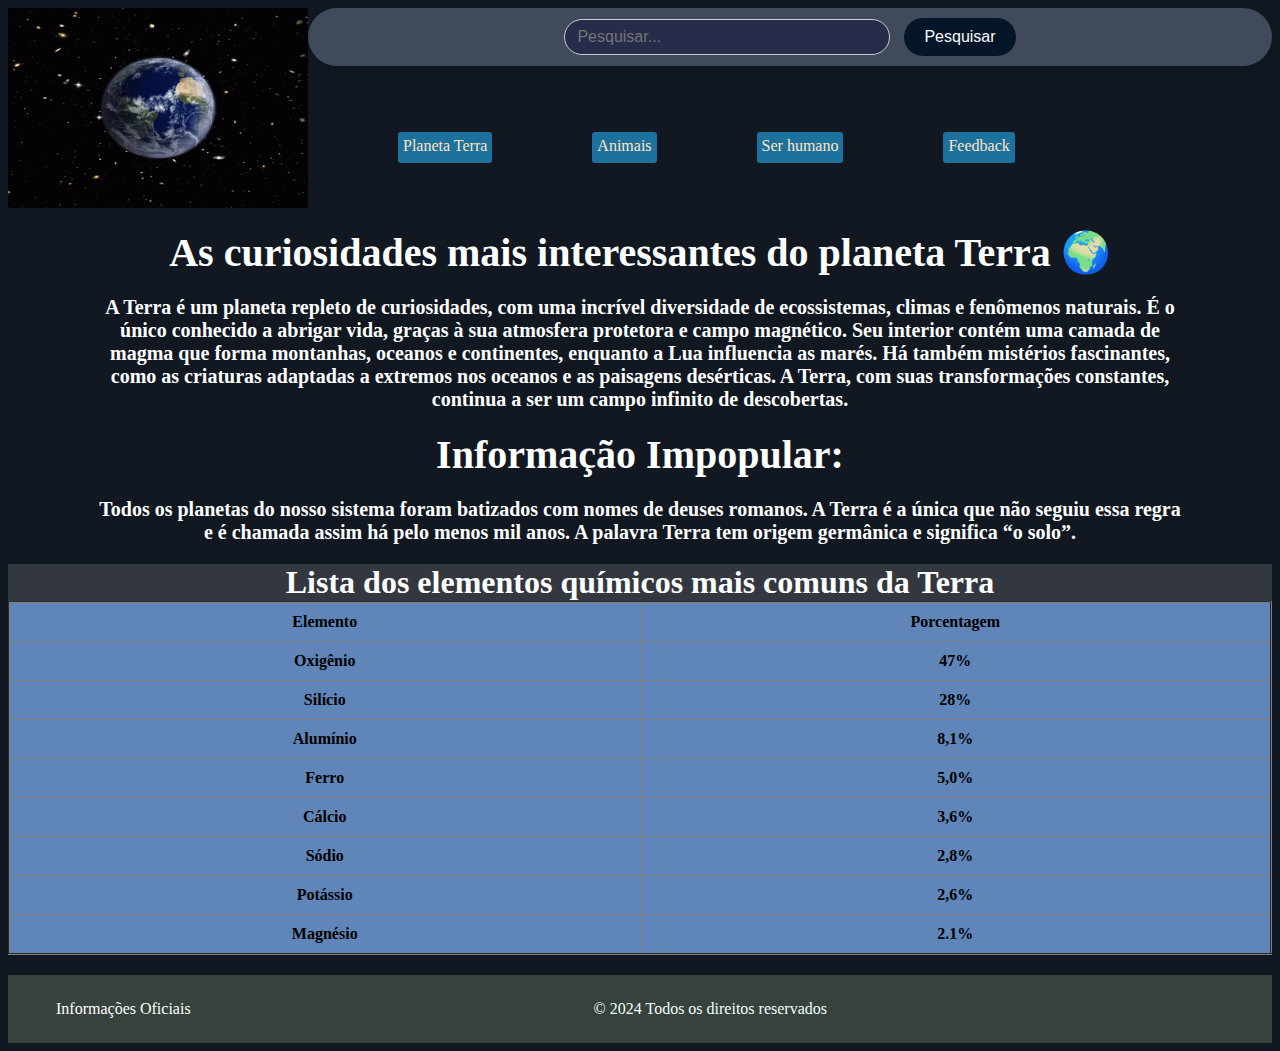
<file: projeto_site/Inicio/index.html>
<!DOCTYPE html>
<html lang="pt-BR">
<head>
    <meta charset="UTF-8">
    <meta name="viewport" content="width=device-width, initial-scale=1.0">
    <link href="../css/style.css" rel="stylesheet">
    <title>O planeta Terra</title>
</head>

<body>
    <!-- Início  -->
   <!-- cabeçalho -->
    <header>
        <div id="logo" class="links">
            <img src="../imagens/5.gif" alt="planeta terra" height="200" width="300" align="left">
          
        </div>
       
    </header>
    <!--Desafio-->
    <div class="container-pesquisa">
        <form action="resultados_pesquisa.html" method="GET">
            <input type="text" name="consulta" class="input-pesquisa" placeholder="Pesquisar..." required>
            <button type="submit" class="botao-pesquisa">Pesquisar</button>
        </form>
    </div>
   <nav id="menu-principal">
    <ul class="links">
        <li><a href="../Curiosidades Mundo (planeta Terra)/curiosidade.html" target="_blank">  Planeta Terra </a>
        </li>
        <li><a href="../Curiosidades mundo animal/animal.html" target="_blank"> Animais </a></li>
        <li><a href="../Curiosidades do ser humano/humano.html" target="_blank"> Ser humano</a></li>
        <li><a href="../Opinião - contato/contato.html" target="_blank">Feedback</a></li>
    </ul>
       
    <section id="paragrafo-principal" class="conteudo">
    <h1 > As curiosidades mais interessantes do planeta Terra 🌍</h1>

         <p><strong> A Terra é um planeta repleto de curiosidades, com uma incrível diversidade de ecossistemas, climas e fenômenos naturais. É o único conhecido a abrigar vida, graças à sua atmosfera protetora e campo magnético. Seu interior contém uma camada de magma que forma montanhas, oceanos e continentes, enquanto a Lua influencia as marés. Há também mistérios fascinantes, como as criaturas adaptadas a extremos nos oceanos e as paisagens desérticas. A Terra, com suas transformações constantes, continua a ser um campo infinito de descobertas.</strong></p></section>
<section id="paragrafo-secundario" class="conteudo">
    <h1><strong> Informação Impopular: </strong></h1>
    <p><strong> Todos os planetas do nosso sistema foram batizados com nomes de deuses romanos. A Terra é a única que não seguiu essa regra e é chamada assim há pelo menos mil anos. A palavra Terra tem origem germânica e significa “o solo”. </strong></p>
</section>
        <table border="2" width="100%"> 
            <tr> 
                <caption> <h1 id="tabela" class="elementos">Lista dos elementos químicos mais comuns da Terra </h1></caption>
                <td colspan="2"><strong> Elemento</strong></td>
                <td colspan="2"> <strong> Porcentagem</strong></td>
            </tr>
            <tr> 
                <td colspan="2"> Oxigênio</td>
                <td colspan="2"> 47%</td>
            </tr>
            <tr> 
                <td colspan="2"> Silício</td>
                <td colspan="2">  28%</td>
            </tr>
            <tr> 
                <td colspan="2"> Alumínio</td>
                <td colspan="2">  8,1%</td>
            </tr>
            <tr> 
                <td colspan="2"> Ferro </td>
                <td colspan="2"> 5,0% </td>
            </tr>
            <tr> 
                <td colspan="2"> Cálcio  </td>
                <td colspan="2">  3,6% </td>
            </tr>
            <tr> 
                <td colspan="2"> Sódio  </td>
                <td colspan="2"> 2,8%</td>
            </tr>
            <tr> 
                <td colspan="2"> Potássio  </td>
                <td colspan="2"> 2,6%</td>
            </tr>
            <tr> 
                <td colspan="2"> Magnésio  </td>
                <td colspan="2"> 2.1% </td>
            </tr>
        </table>

        <!-- rodapé -->
        <footer>
            <p><a id="link-nasa" class=link link href="https://science.nasa.gov/earth/">Informações Oficiais</a></p>
            <P> &copy; 2024 Todos os direitos reservados </P>
</footer>
</body>
</html>
</file>
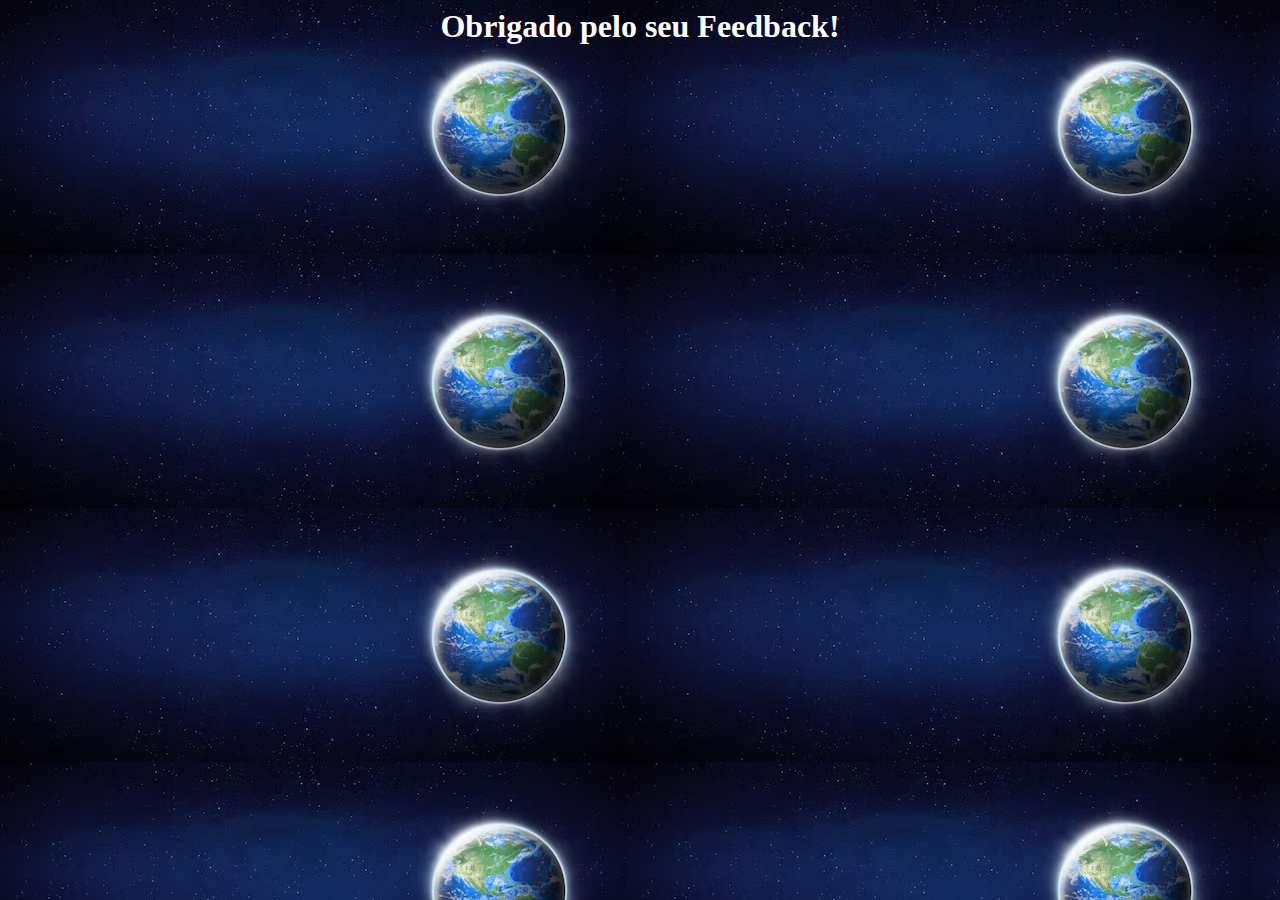
<file: projeto_site/Opinião - contato/index.html>
<!DOCTYPE html>
<html lang="en">
<head>
    <meta charset="UTF-8">
    <meta name="viewport" content="width=device-width, initial-scale=1.0">
    <link href="../css/style.css" rel="stylesheet">
    <title>Feedback</title>
</head>
<body id="body">
    <h1><strong> Obrigado pelo seu Feedback!</strong></h1>
    
</body>
</html>
</file>
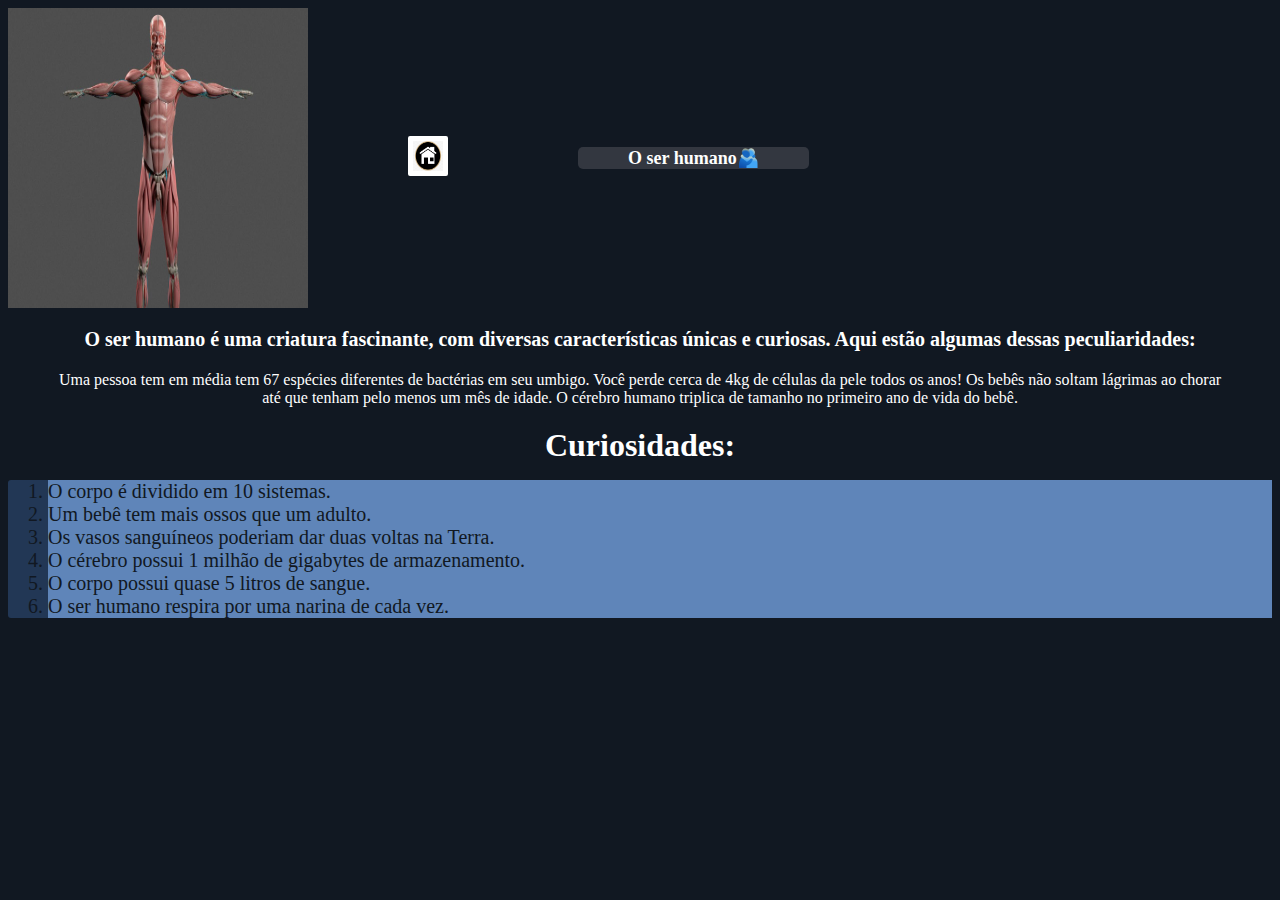
<file: projeto_site/Curiosidades do ser humano/humano.html>
<!DOCTYPE html>
<html lang="en">
<head>
    <meta charset="UTF-8">
    <meta name="viewport" content="width=device-width, initial-scale=1.0">
    <title>Curiosidades do ser humano</title>
    <link href="../css/style.css" rel="stylesheet">
</head>
<body>
    <header>
        <nav class="navegacao">
            <img src="../imagens/Humano.jpg" alt="Corpo humano" height="300" width="300">
                    <!-- ponto extra -->
            <nav class="navegacao">
                <a id="home" href="../Inicio/index.html">
                    <img src="../imagens/casinha.jpg"></a>
                    
                </a>        </nav>
            <h1 id="humanos"  class="conteudo"> O ser humano🫂</h1>
    </header>
    <h3> O ser humano é uma criatura fascinante, com diversas características únicas e curiosas. Aqui estão algumas dessas peculiaridades: </h3>
    <p> Uma pessoa tem em média tem 67 espécies diferentes de bactérias em seu umbigo. Você perde cerca de 4kg de células da pele todos os anos! Os bebês não soltam lágrimas ao chorar até que tenham pelo menos um mês de idade. O cérebro humano triplica de tamanho no primeiro ano de vida do bebê.</p>
    <h1> Curiosidades:</h1>
    <ol>
        <li class="lista"> O corpo é dividido em 10 sistemas. </li>
        <li class="lista"> Um bebê tem mais ossos que um adulto.</li>
        <li class="lista"> Os vasos sanguíneos poderiam dar duas voltas na Terra.</li>
        <li class="lista"> O cérebro possui 1 milhão de gigabytes de armazenamento.</li>
        <li class="lista"> O corpo possui quase 5 litros de sangue.</li>
        <li class="lista">O ser humano respira por uma narina de cada vez. </li>
    </ol>
    
</body>
</html>
</file>
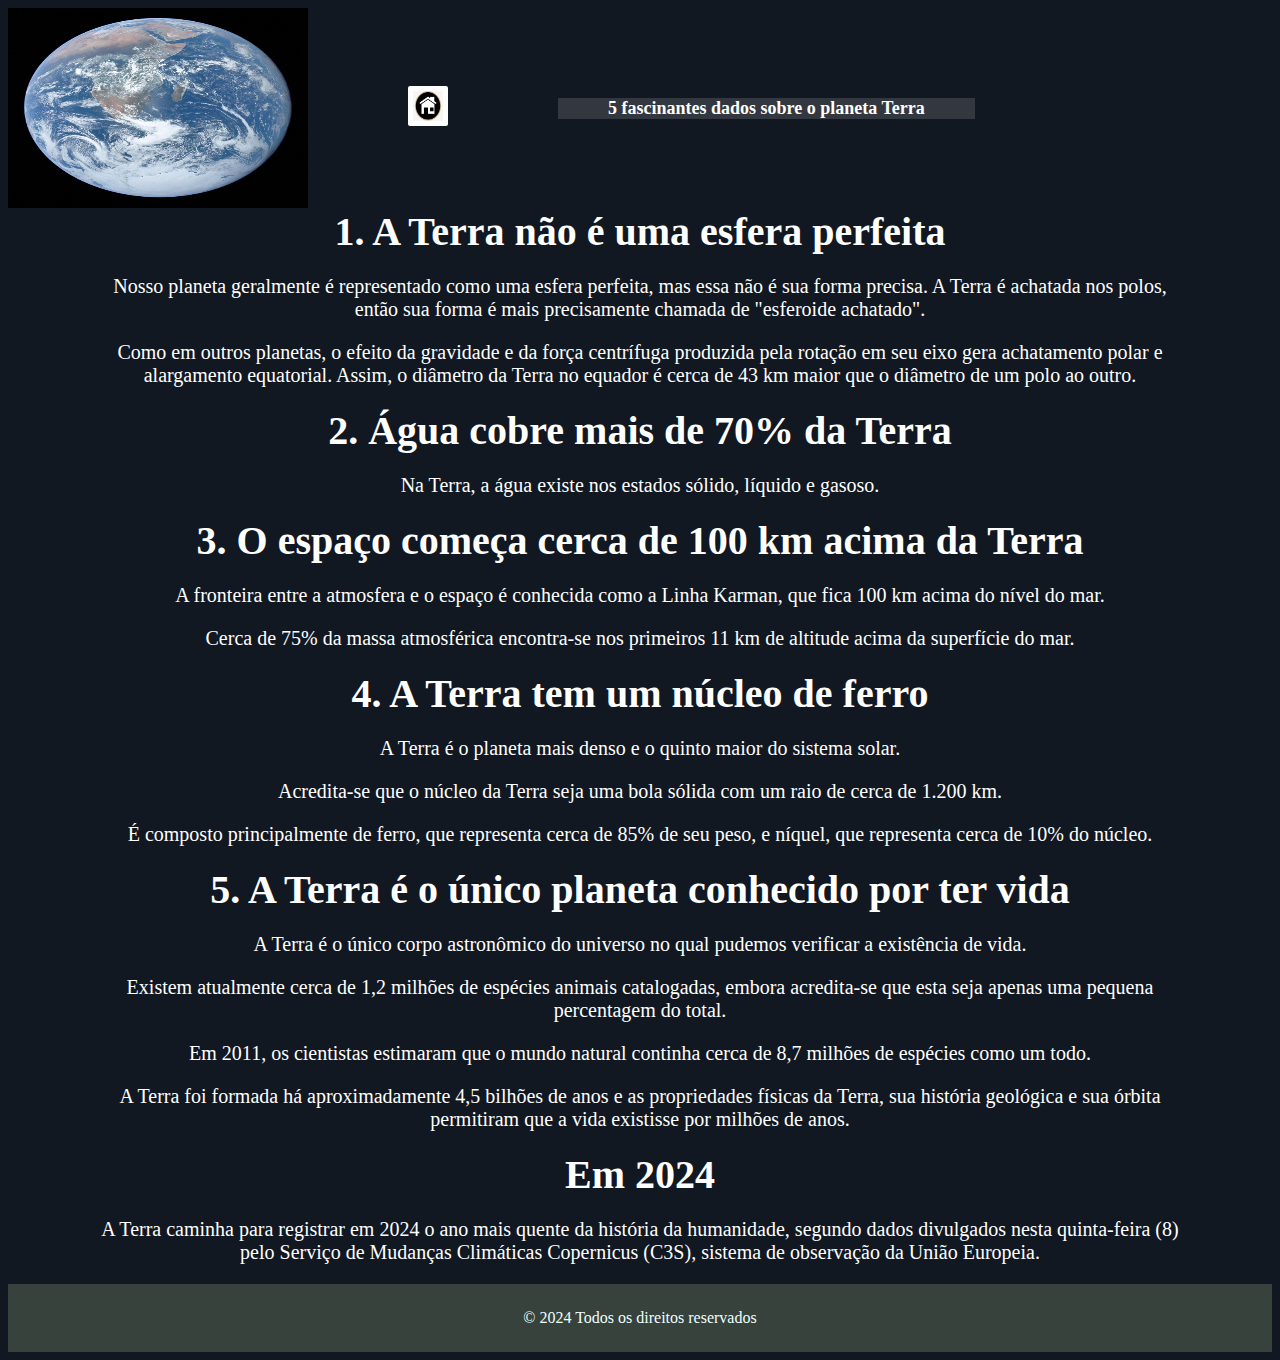
<file: projeto_site/Curiosidades Mundo (planeta Terra)/curiosidade.html>
<!DOCTYPE html>
<html lang="pt-BR">
<head>
    <meta charset="UTF-8">
    <meta name="viewport" content="width=device-width, initial-scale=1.0">
    <link href="../css/style.css" rel="stylesheet">
    <title>Curiosidades do planeta Terra</title>
</head>
<body>
  <header>
  
   <nav class="navegacao">
     <img src="../imagens/The_Blue_Marble_(remastered).jpg" alt="planeta terra"  height="200" width="300" align="left">
       <!-- Ponto extra-->
     <nav class="navegacao">
       <a id="home" href="../Inicio/index.html">
           <img src="../imagens/casinha.jpg"></a>
           
       </a>
    <h1 id="titulo" class="conteudo">5 fascinantes dados sobre o planeta Terra</h1> 
  </nav>
  </header>
  <section>
  <div id="conteudo-pag">
    <div class="conteudo">
      <h1> 1. A Terra não é uma esfera perfeita </h1>
      <p>Nosso planeta geralmente é representado como uma esfera perfeita, mas essa não é sua forma precisa. A Terra é achatada nos polos, então sua forma é mais precisamente chamada de "esferoide achatado".</p>
      <p> Como em outros planetas, o efeito da gravidade e da força centrífuga produzida pela rotação em seu eixo gera achatamento polar e alargamento equatorial. Assim, o diâmetro da Terra no equador é cerca de 43 km maior que o diâmetro de um polo ao outro.</p>
    </div>
    <div class="conteudo">
      <h1> 2. Água cobre mais de 70% da Terra </h1>
      <p> Na Terra, a água existe nos estados sólido, líquido e gasoso. </p>
    </div>
    <div class="conteudo">
      <h1> 3. O espaço começa cerca de 100 km acima da Terra </h1>
   <p> A fronteira entre a atmosfera e o espaço é conhecida como a Linha Karman, que fica 100 km acima do nível do mar.</p>
   <p> Cerca de 75% da massa atmosférica encontra-se nos primeiros 11 km de altitude acima da superfície do mar.</p>
    </div>
    <div class="conteudo">
      <h1> 4. A Terra tem um núcleo de ferro </h1>
      <p> A Terra é o planeta mais denso e o quinto maior do sistema solar.</p>
      <p> Acredita-se que o núcleo da Terra seja uma bola sólida com um raio de cerca de 1.200 km. </p>
      <p>É composto principalmente de ferro, que representa cerca de 85% de seu peso, e níquel, que representa cerca de 10% do núcleo.</p>
    </div>
    <div class="conteudo">
      <h1> 5. A Terra é o único planeta conhecido por ter vida </h1>
      <p> A Terra é o único corpo astronômico do universo no qual pudemos verificar a existência de vida.</p>
       <p>Existem atualmente cerca de 1,2 milhões de espécies animais catalogadas, embora acredita-se que esta seja apenas uma pequena percentagem do total.</p>
       <p>Em 2011, os cientistas estimaram que o mundo natural continha cerca de 8,7 milhões de espécies como um todo.</p>
     <p>  A Terra foi formada há aproximadamente 4,5 bilhões de anos e as propriedades físicas da Terra, sua história geológica e sua órbita permitiram que a vida existisse por milhões de anos.</p>
    </div>
  </div>
</section>

 
</section>
   <section id="bd-home">
   <div id="conteudo-2pag">
    <div class="conteudo">
      <h1> Em 2024</h1>
      <p> A Terra caminha para registrar em 2024 o ano mais quente da história da humanidade, segundo dados divulgados nesta quinta-feira (8) pelo Serviço de Mudanças Climáticas Copernicus (C3S), sistema de observação da União Europeia.</p>
    </div>
   </div>
  </section>
<footer>
  <P> &copy; 2024 Todos os direitos reservados </P>
  </footer>
</body>
</html>
</file>
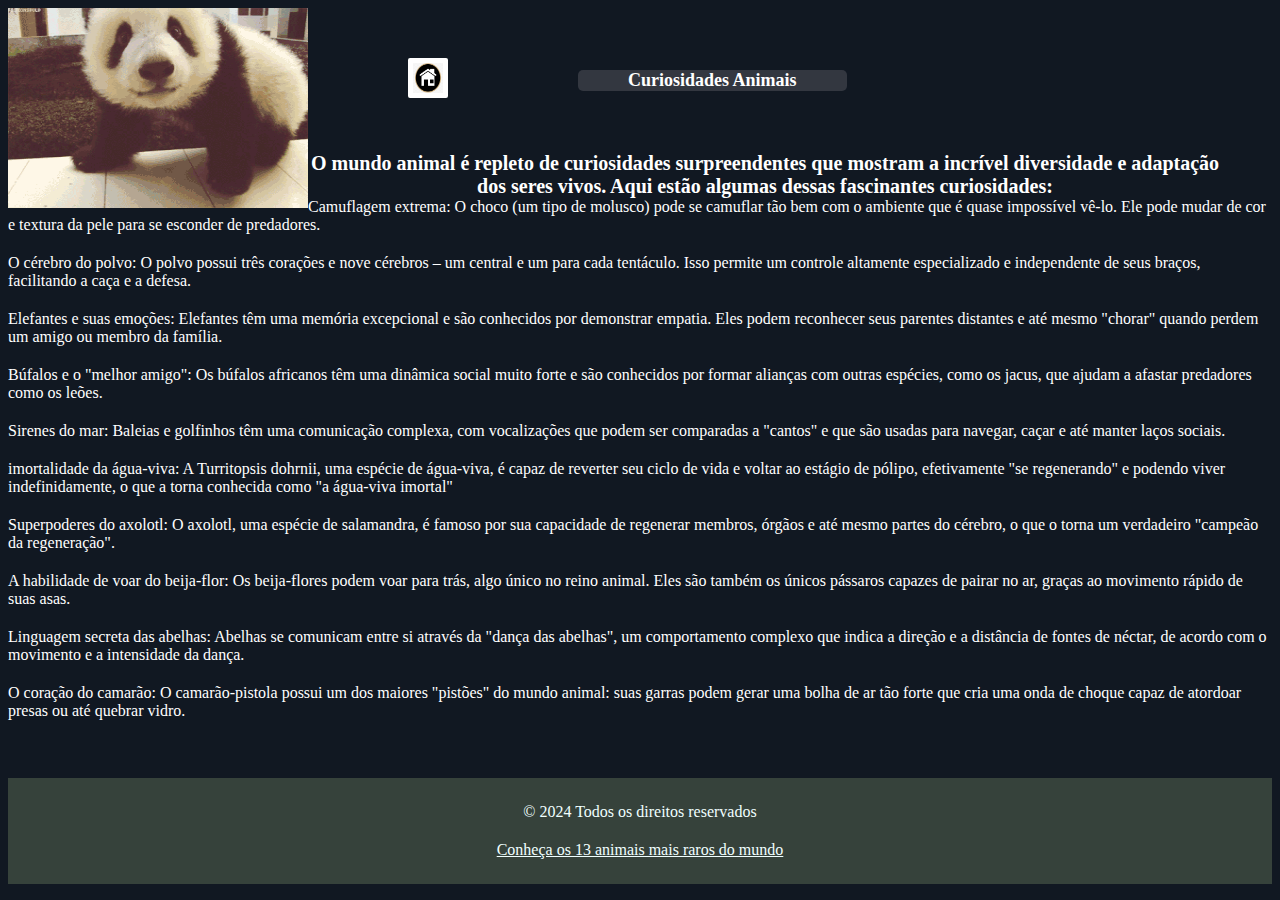
<file: projeto_site/Curiosidades mundo animal/animal.html>
<!DOCTYPE html>
<html lang="en">
<head>
    <meta charset="UTF-8">
    <meta name="viewport" content="width=device-width, initial-scale=1.0">
    <link href="../css/style.css" rel="stylesheet">
    <title>Curiosidades do mundo animal</title>
</head>
<body>
    <header>
        <div id="img">
            <img class="home" src="../imagens/icegif-861.gif"  height="200" width="300" align="left">
        </div>
        <!--Ponto extra-->
        <nav class="navegacao">
            <a id="home" href="../Inicio/index.html">
                <img src="../imagens/casinha.jpg"></a>
            </a>
            <h1 id="animal" class="conteudo"> Curiosidades  Animais</h1>
            
            </div>
        </nav>
    </header>
    <h1 class="conteudo"> O mundo animal é repleto de curiosidades surpreendentes que mostram a incrível diversidade e adaptação dos seres vivos. Aqui estão algumas dessas fascinantes curiosidades:</h1>
    Camuflagem extrema: O choco (um tipo de molusco) pode se camuflar tão bem com o ambiente que é quase impossível vê-lo. Ele pode mudar de cor e textura da pele para se esconder de predadores.</p>
    O cérebro do polvo: O polvo possui três corações e nove cérebros – um central e um para cada tentáculo. Isso permite um controle altamente especializado e independente de seus braços, facilitando a caça e a defesa.</p>
     Elefantes e suas emoções: Elefantes têm uma memória excepcional e são conhecidos por demonstrar empatia. Eles podem reconhecer seus parentes distantes e até mesmo "chorar" quando perdem um amigo ou membro da família.</p>
    Búfalos e o "melhor amigo": Os búfalos africanos têm uma dinâmica social muito forte e são conhecidos por formar alianças com outras espécies, como os jacus, que ajudam a afastar predadores como os leões. </p>
    Sirenes do mar: Baleias e golfinhos têm uma comunicação complexa, com vocalizações que podem ser comparadas a "cantos" e que são usadas para navegar, caçar e até manter laços sociais.</p>
     imortalidade da água-viva: A Turritopsis dohrnii, uma espécie de água-viva, é capaz de reverter seu ciclo de vida e voltar ao estágio de pólipo, efetivamente "se regenerando" e podendo viver indefinidamente, o que a torna conhecida como "a água-viva imortal"</p>
    Superpoderes do axolotl: O axolotl, uma espécie de salamandra, é famoso por sua capacidade de regenerar membros, órgãos e até mesmo partes do cérebro, o que o torna um verdadeiro "campeão da regeneração".</p>
    A habilidade de voar do beija-flor: Os beija-flores podem voar para trás, algo único no reino animal. Eles são também os únicos pássaros capazes de pairar no ar, graças ao movimento rápido de suas asas.</p>
    Linguagem secreta das abelhas: Abelhas se comunicam entre si através da "dança das abelhas", um comportamento complexo que indica a direção e a distância de fontes de néctar, de acordo com o movimento e a intensidade da dança.</p>
    O coração do camarão: O camarão-pistola possui um dos maiores "pistões" do mundo animal: suas garras podem gerar uma bolha de ar tão forte que cria uma onda de choque capaz de atordoar presas ou até quebrar vidro.</p>
    
    <BR>
   
    <footer>
        <P> &copy; 2024 Todos os direitos reservados </P>
        <p> <a class=link link href="https://www.nationalgeographicbrasil.com/animais/conheca-os-13-animais-mais-raros-do-mundo" target="_blank"> Conheça os 13 animais mais raros do mundo</a></p>
        </footer>
</body>
</html>
</file>
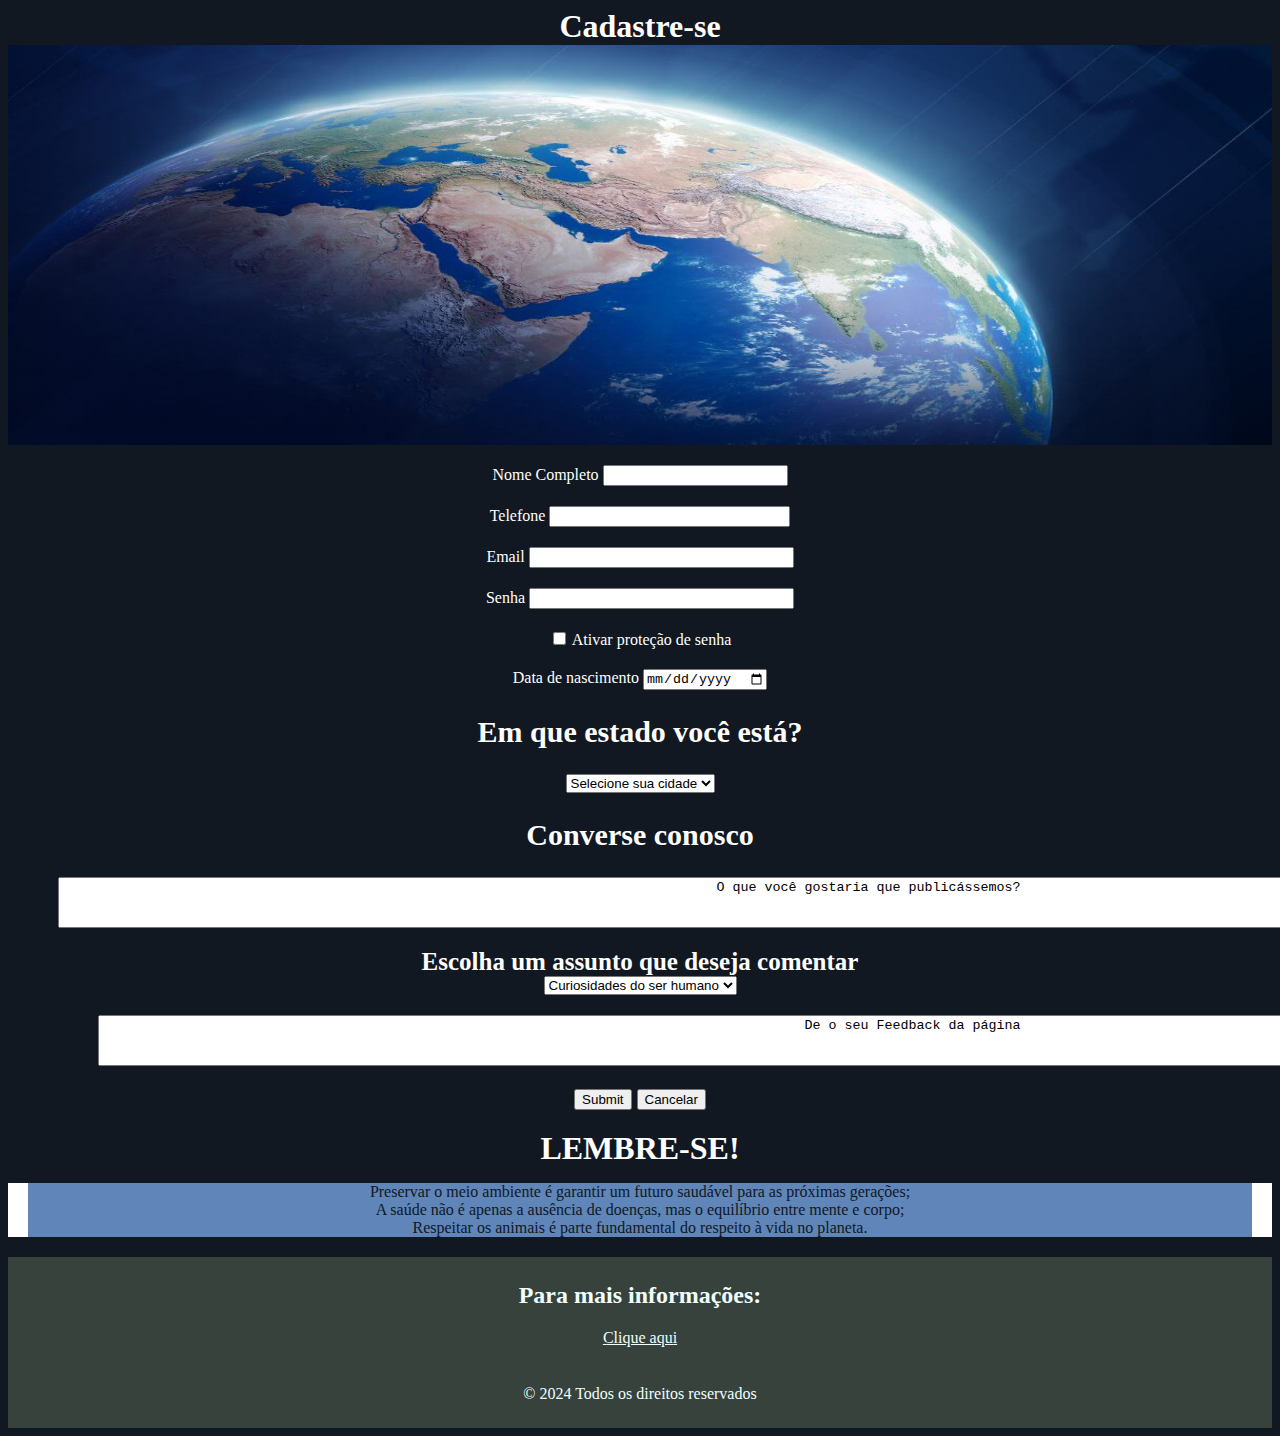
<file: projeto_site/Opinião - contato/contato.html>
<html> 
<html lang="pt br"></lang>
    <head> 
        <title> Feedback </title>
        <link href="../css/style.css" rel="stylesheet">
    </head>

    <body>
        <!-- Informações do usuário -->
        <h1> Cadastre-se </h1>
        <img src="../imagens/Globo-terrestre.jpg" height="400" width="100%">
        <form action="index.html" method="get">  

        <form action="evento.html" method="get">  

            <p>
                Nome Completo <input type="text"
                Nome:"nome" size="20"/>
            <p>
                
             <p>
                Telefone <input type="text"
                name:"telefone" size="27"/>

             <p>
                Email <input type="text"
                name:"email" size="30"/>
             </p>
             
             <p>
                Senha <input type="password"
                name:"senha" size="30"/>
             </p>
             <p>
                <input type="checkbox"
                name:"aceite" size="25"/> Ativar proteção de senha
           </p>

           <p>
            Data de nascimento <input  type="date">
           </p>
           <div id="feedback" class="conteudo">
           <p> 
            <h2> Em que estado você está? </h2>
            <select name="cidade" id="cidade">
                <option>Selecione sua cidade</option>
                <option value="RS"> Rio Grande do Sul </option>
                <option volue="SP"> São Paulo </option>
                <option volue="RJ"> Rio de Janeiro</option>
            </select>
            </p>

            <p>
            <h2> Converse conosco </h2>
            <textarea name="mensagem" rows="3" cols="200">O que você gostaria que publicássemos?</textarea>
            </p>

            <p>
            <!-- Área de interesse -->
            
            <h1 id="comentario"> Escolha um assunto que deseja comentar </h1>
            <select name="Shows">
                <option value="humano">Curiosidades do ser humano</option>
                <option value="planeta">Curiosidades Mundo</option>
                <option value="animais">Curiosidades mundo animal</option>
            </select>
            </p>
            <p>
                
            <textarea name="mensagem" rows="3" cols="200"> De o seu Feedback da página</textarea>
            </p>

            <p>
                <input type="submit" velue="Enviar"/>
                <input type="reset" value="Cancelar"/>

               
               </p>
 
            </div>
           <!-- Informações-->
            <h1> LEMBRE-SE!</h1>
          <ul id="ul">
            <li id="lembrete"> Preservar o meio ambiente é garantir um futuro saudável para as próximas gerações;</li>
            <li id="lembrete"> A saúde não é apenas a ausência de doenças, mas o equilíbrio entre mente e corpo;</li>
            <li id="lembrete"> Respeitar os animais é parte fundamental do respeito à vida no planeta.</li>
          </ul>

        </form> 
    
        <footer>
            <p>
                    <!-- Adicionando link-->
                <h2> Para mais informações: </h2>
                <a class=link href="https://www.bbc.com/portuguese/articles/cxwpl918eyzo" target="_blank">Clique aqui</a>
                <br>
                <br>
                 <P> &copy; 2024 Todos os direitos reservados </P>
        
            </footer>
    </body>
</html>
</file>
<file: projeto_site/css/style.css>
body{
    background-color: #111822;
    color: white;
    font-family: Georgia, 'Times New Roman', Times, serif;
}

#menu-principal ul li a{
    background-color: #1d719d;
    color: bisque;
    border-radius: 3px;
    border-bottom: 3px solid #1d719d ;
    padding: 2px -30px;
    display: inline-block;
    cursor: pointer;

}
#menu-principal ul li{
    display: inline;
}
 
#menu-principal a {
    display: block;
    float: left;
    font-size: 16px;
    text-decoration: none;
    margin: 50px;
    padding: 5px;
}
#menu-principal ul {
    display: flex;
    list-style-type: none ;
    align-items: center;
}

h1#paragrafo-principal
h1#paragrafo-secundario{
background-color: #333740;
color: #5f85b9;
font-size:30px;
padding: 50px;
margin: 100px;
text-align: center;
}

.conteudo{
text-align: center;
padding: 0px 50px;
font-size: 20px;
}


caption{
    background-color: #333740;
    color: #111822;
}
table{
    background-color: #5f85b9;
    color: black;
    border-collapse: collapse;
    margin: auto;
}
table td tr{
border: 1px solid #111822;
}

td{
    padding: 10px;
    text-align: center;
    width: 120px;
}

tr{
    font-weight: bold;
}
tr:hover{
    background-color: #111822;
    color: bisque;
    cursor: pointer;
}

#titulo{
    margin: 10px;
    padding: 0 50px;
    font-size:large;
    background-color:#333740 ;
}

.navegacao{
    display: flex;
    align-items: center;
    border-radius: 5px;
}
 .voltar{
    background-color: #5f85b9;
    color: rgb(0, 0, 0);
    font-size: large;
    text-align: center;
    align-items: center;
    padding: 0px 50px;
    border-radius: 3px;
    margin: 10px;
    cursor:pointer;
 }
 .voltar:hover{
    background-color:#11212D;
    color: #ffffff;
 }

 footer{
    background-color: rgb(54, 66, 59);
    color: azure;
    text-align: center;
    padding: 5px;
    margin-top: 20px;
}

#conteudo-pag2{
    float: left;
    width: 280px;
}
#bd-home #conteudo-pag2{
    background-color: #2c323a;
    color: black;
}
#link-nasa.link{
        color: white;
        text-align: center;
        margin: 0px;
        padding: 0 3px;
}
p{
    text-align: center;
    padding: 0 30px 0 30px;
    margin: 20px 10px;
}
h1 {
    text-align: center;
    margin: auto;
    padding: 0 10px;
}

ol{
background-color: #223755;   
 color: #111822;
    border-radius: 3px;
    font-size: bold;
}
li.lista{
    background-color: #5f85b9;
    font-size: 20px;
}
#home{
    margin: 0 50px 0 50px;
    text-align: center;
    padding: 50px;
    text-decoration: none;
}
a.voltar{
    margin: 20px;
}

#index{
    margin: 20px;
    border-radius: 5px;
}
h3{
    text-align: center;
    font-size: 20px;
}

h1#humanos.conteudo{
    margin: 30px;
    padding: 0 50px;
    font-size:large;
    background-color:#333740 ;
    left: auto;
    text-align: center;
    border-radius: 5px;
}

h1#animal.conteudo{
    margin: 30px;
    padding: 0 50px;
    font-size:large;
    background-color:#333740 ;
    left: auto;
    text-align: center;
    border-radius: 5px;
}
.link{
color: azure;
}
a{
    color: black;
}

#lembrete{
    text-align: center;
    background-color: #5f85b9;
}
ul#ul{
    text-align: center;
    color: #111822;
    background-color: #ffffff;
    padding: 0 20px;
    list-style-type: none;
}

h1#tabela.elementos{
    color: white;
}

#comentario{
    font-size: 25px;
}

textarea{
    text-align: center;
}
/* feedback(imagem de fundo)*/
body#body{ 
    background-image: url(../imagens/terra.jpg);
}
/*Voltar para o inicio*/
  #home img{
    width: 30px;
    height: 30px;
    border-radius: 5%;
    border: 5px solid white;
  }
/* Barra de pesquisa*/
  .container-pesquisa {
    display: flex;
    justify-content: center;
    align-items: center;
    background-color: #fff;
    border-radius: 50px;
    box-shadow: 0 4px 10px rgba(0, 0, 0, 0.1);
    padding: 10px 20px;
}

.input-pesquisa {
    width: 300px;
    padding: 8px 12px;
    font-size: 16px;
    border: 1px solid #ccc;
    border-radius: 25px;
    outline: none;
    transition: border-color 0.3s ease;
}

.input-pesquisa:focus {
    border-color: #007BFF;
    background-color: #3a6fb1;
    outline: none;    
}

input.input-pesquisa{
    background-color: rgba(23, 23, 65, 0.582);
    color: white;
}
.botao-pesquisa {
    background-color: #061629;
    color:#f7fafd;
    border: none;
    padding: 10px 20px;
    border-radius: 25px;
    cursor: pointer;
    font-size: 16px;
    margin-left: 10px;
}

div.container-pesquisa{
    background-color: #3f4a5a;
}

.botao-pesquisa:hover {
    background-color: #6a9bcf;
    color: black;
}

.botao-pesquisa:active {
    background-color: #004085;
}
</file>
